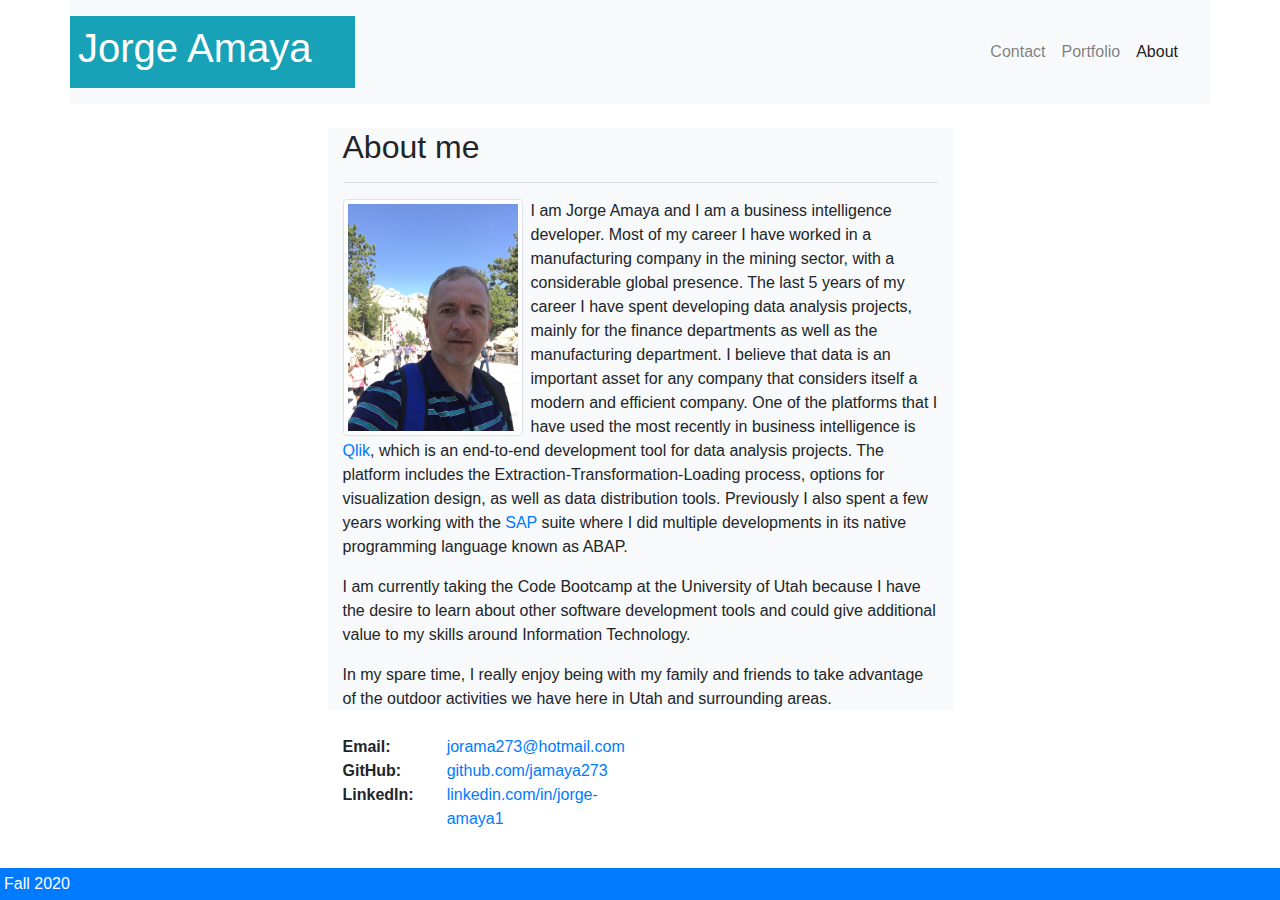
<file: index.html>
<!doctype html>
<html lang="en">

<head>
  <title>Portfolio</title>
  <!-- Required meta tags -->
  <meta charset="utf-8">
  <meta name="viewport" content="width=device-width, initial-scale=1, shrink-to-fit=no">

  <!-- Bootstrap CSS -->
  <link rel="stylesheet" href="https://stackpath.bootstrapcdn.com/bootstrap/4.3.1/css/bootstrap.min.css"
    integrity="sha384-ggOyR0iXCbMQv3Xipma34MD+dH/1fQ784/j6cY/iJTQUOhcWr7x9JvoRxT2MZw1T" crossorigin="anonymous">
  <link rel="stylesheet" href="style.css">
</head>

<body>

  <div class="container">
    <div class="row bg-light">
      <div class="col-sm-3 my-3 bg-info text-white p-2">
        <h1>Jorge Amaya</h1>
      </div>
      <div class="col-sm-9 d-flex p-2 justify-content-end">
        <nav class="navbar navbar-expand-lg navbar-light">

          <button class="navbar-toggler" type="button" data-toggle="collapse" data-target="#navbarSupportedContent"
            aria-controls="navbarSupportedContent" aria-expanded="false" aria-label="Toggle navigation">
            <span class="navbar-toggler-icon"></span>
          </button>

          <div class="collapse navbar-collapse" id="navbarSupportedContent">
            <ul class="navbar-nav mr-auto">
              <li class="nav-item">
                <a class="nav-link" href="contact.html">Contact</a>
              </li>
              <li class="nav-item">
                <a class="nav-link" href="portfolio.html">Portfolio</a>
              </li>

              <li class="nav-item active">
                <a class="nav-link" href="index.html">About<span class="sr-only">(current)</span></a>
              </li>
            </ul>

          </div>

        </nav>
      </div>
    </div>
  </div>



  <div class="row">

    <div class="col-sm-6 offset-sm-3">
      <div class="container my-4 bg-light">
        <header>
          <h2>About me</h2>
          <hr>
        </header>

        <img src="images\Rushmore_ja.JPG" alt="JorgeAmaya" class="img-thumbnail float-left mr-2" width="180px">
        <p>I am Jorge Amaya and I am a business intelligence developer. Most of my career I have worked in a manufacturing
        company in the mining sector, with a considerable global presence. The last 5 years of my career I have spent
        developing data analysis projects, mainly for the finance departments as well as the manufacturing department. I believe
        that data is an important asset for any company that considers itself a modern and efficient company. One of the
        platforms that I have used the most recently in business intelligence is <a href="http://qlik.com/">Qlik</a>, which is an end-to-end
        development tool for data analysis projects. The platform includes the Extraction-Transformation-Loading
        process, options for visualization design, as well as data distribution tools. Previously I also spent a few
        years working with the <a href="http://SAP.com/">SAP</a> suite where I did multiple developments in its native programming language known as
        ABAP.</p> 
        <p>I am currently taking the Code Bootcamp at the University of Utah because I have the desire to learn about
        other software development tools and could give additional value to my skills around Information Technology.</p>
        <p>In my spare time, I really enjoy being with my family and friends to take advantage of the outdoor activities we
        have here in Utah and surrounding areas.</p>

      </div>
    </div>
  </div>


  <div class="row">
    <div class="col-sm-6 offset-sm-3">
      <div class="container ">

        <div class="row">
          <div class="col-sm-2">
            <strong>Email:</strong>
          </div>
          <div class="col-sm-4">
            <a href="mailto:jorama273@hotmail.com">jorama273@hotmail.com</a>
          </div>
        </div>

        <div class="row">
          <div class="col-sm-2">
            <strong>GitHub:</strong>
          </div>
          <div class="col-sm-4">
            <a href="https://github.com/jamaya273">github.com/jamaya273</a>
          </div>
        </div>

        <div class="row">
          <div class="col-sm-2">
            <strong>LinkedIn:</strong>
          </div>
          <div class="col-sm-4">
            <a href="https://www.linkedin.com/in/jorge-amaya1/">linkedin.com/in/jorge-amaya1</a>
          </div>
        </div>
      </div>

    </div>
  </div>

  <div class="fixed-bottom">
    <span class="d-block p-1 bg-primary text-white">Fall 2020</span>
  </div>



  <!-- Optional JavaScript -->
  <!-- jQuery first, then Popper.js, then Bootstrap JS -->
  <script src="https://code.jquery.com/jquery-3.3.1.slim.min.js"
    integrity="sha384-q8i/X+965DzO0rT7abK41JStQIAqVgRVzpbzo5smXKp4YfRvH+8abtTE1Pi6jizo"
    crossorigin="anonymous"></script>
  <script src="https://cdnjs.cloudflare.com/ajax/libs/popper.js/1.14.7/umd/popper.min.js"
    integrity="sha384-UO2eT0CpHqdSJQ6hJty5KVphtPhzWj9WO1clHTMGa3JDZwrnQq4sF86dIHNDz0W1"
    crossorigin="anonymous"></script>
  <script src="https://stackpath.bootstrapcdn.com/bootstrap/4.3.1/js/bootstrap.min.js"
    integrity="sha384-JjSmVgyd0p3pXB1rRibZUAYoIIy6OrQ6VrjIEaFf/nJGzIxFDsf4x0xIM+B07jRM"
    crossorigin="anonymous"></script>
</body>

</html>
</file>
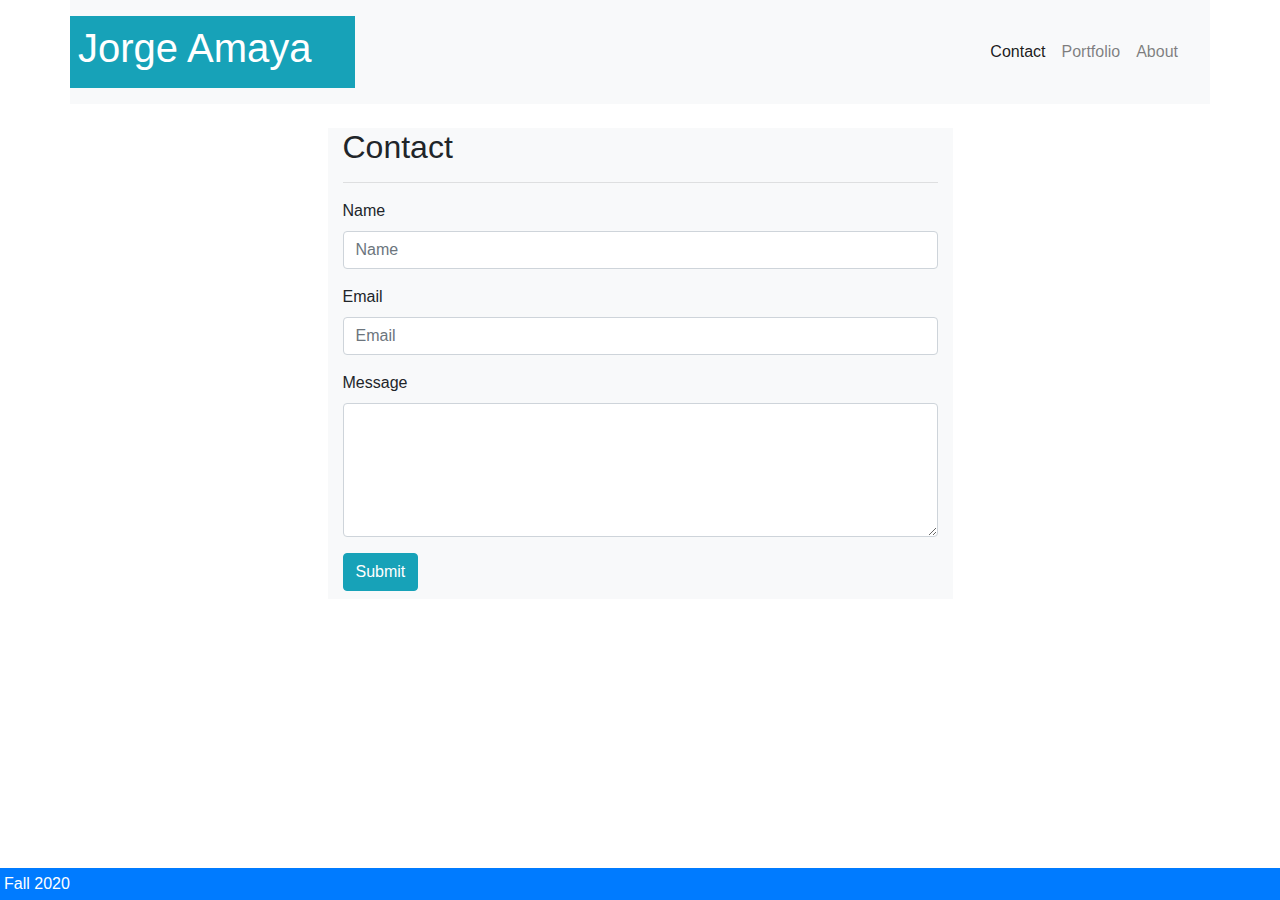
<file: contact.html>
<!doctype html>
<html lang="en">

<head>
  <title>Portfolio</title>
  <!-- Required meta tags -->
  <meta charset="utf-8">
  <meta name="viewport" content="width=device-width, initial-scale=1, shrink-to-fit=no">

  <!-- Bootstrap CSS -->
  <link rel="stylesheet" href="https://stackpath.bootstrapcdn.com/bootstrap/4.3.1/css/bootstrap.min.css"
    integrity="sha384-ggOyR0iXCbMQv3Xipma34MD+dH/1fQ784/j6cY/iJTQUOhcWr7x9JvoRxT2MZw1T" crossorigin="anonymous">
  <link rel="stylesheet" href="style.css">
</head>

<body>

  <div class="container">
    <div class="row bg-light">
      <div class="col-sm-3 my-3 bg-info text-white p-2">
        <h1>Jorge Amaya</h1>
      </div>
      <div class="col-sm-9 d-flex p-2 justify-content-end">
        <nav class="navbar navbar-expand-lg navbar-light">

          <button class="navbar-toggler" type="button" data-toggle="collapse" data-target="#navbarSupportedContent"
            aria-controls="navbarSupportedContent" aria-expanded="false" aria-label="Toggle navigation">
            <span class="navbar-toggler-icon"></span>
          </button>

          <div class="collapse navbar-collapse" id="navbarSupportedContent">
            <ul class="navbar-nav mr-auto">
              <li class="nav-item active">
                <a class="nav-link" href="contact.html">Contact<span class="sr-only">(current)</span></a>
              </li>
              <li class="nav-item">
                <a class="nav-link" href="portfolio.html">Portfolio</a>
              </li>

              <li class="nav-item">
                <a class="nav-link" href="index.html">About</a>
              </li>
            </ul>

          </div>

        </nav>
      </div>
    </div>
  </div>



  <div class="row">

    <div class="col-sm-6 offset-sm-3">
      <div class="container my-4 bg-light">
        <header>
          <h2>Contact</h2>
          <hr>
        </header>

        <form>
          <div class="form-group">
            <label for="formGroupExampleInput">Name</label>
            <input type="text" class="form-control" id="formGroupExampleInput" placeholder="Name">
          </div>
          <div class="form-group">
            <label for="formGroupExampleInput2">Email</label>
            <input type="text" class="form-control" id="formGroupExampleInput2" placeholder="Email">
          </div>
          <div class="form-group">
            <label for="exampleFormControlTextarea1">Message</label>
            <textarea class="form-control" id="exampleFormControlTextarea1" rows="5"></textarea>
          </div>
          <button type="submit" class="btn btn-info mb-2">Submit</button>
        </form>
      </div>
    </div>

  </div>

    
  <div class="fixed-bottom">
    <span class="d-block p-1 bg-primary text-white">Fall 2020</span>
  </div>


  <!-- Optional JavaScript -->
  <!-- jQuery first, then Popper.js, then Bootstrap JS -->
  <script src="https://code.jquery.com/jquery-3.3.1.slim.min.js"
    integrity="sha384-q8i/X+965DzO0rT7abK41JStQIAqVgRVzpbzo5smXKp4YfRvH+8abtTE1Pi6jizo"
    crossorigin="anonymous"></script>
  <script src="https://cdnjs.cloudflare.com/ajax/libs/popper.js/1.14.7/umd/popper.min.js"
    integrity="sha384-UO2eT0CpHqdSJQ6hJty5KVphtPhzWj9WO1clHTMGa3JDZwrnQq4sF86dIHNDz0W1"
    crossorigin="anonymous"></script>
  <script src="https://stackpath.bootstrapcdn.com/bootstrap/4.3.1/js/bootstrap.min.js"
    integrity="sha384-JjSmVgyd0p3pXB1rRibZUAYoIIy6OrQ6VrjIEaFf/nJGzIxFDsf4x0xIM+B07jRM"
    crossorigin="anonymous"></script>
</body>

</html>
</file>
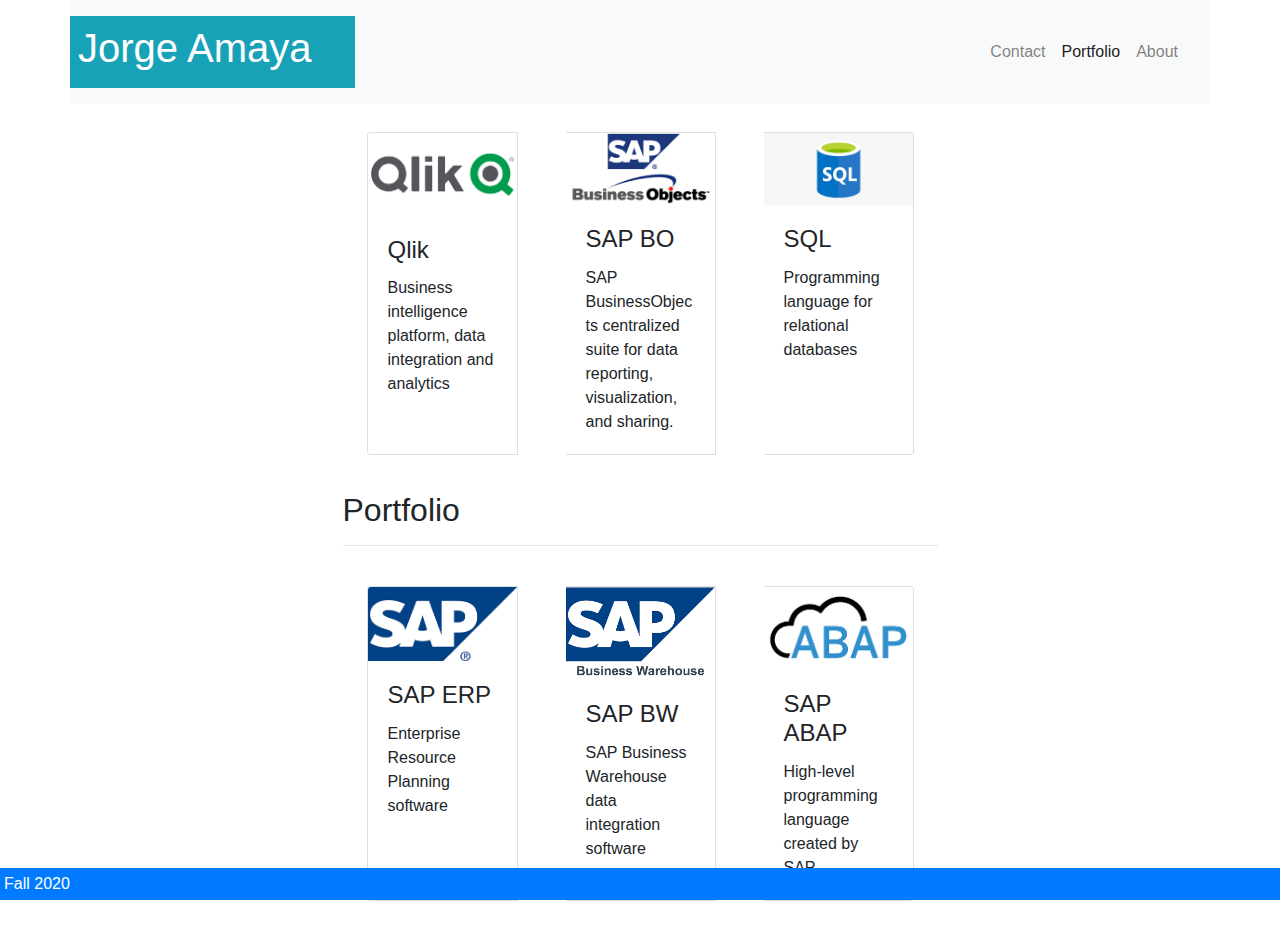
<file: portfolio.html>
<!doctype html>
<html lang="en">

<head>
  <title>Portfolio</title>
  <!-- Required meta tags -->
  <meta charset="utf-8">
  <meta name="viewport" content="width=device-width, initial-scale=1, shrink-to-fit=no">

  <!-- Bootstrap CSS -->
  <link rel="stylesheet" href="https://stackpath.bootstrapcdn.com/bootstrap/4.3.1/css/bootstrap.min.css"
    integrity="sha384-ggOyR0iXCbMQv3Xipma34MD+dH/1fQ784/j6cY/iJTQUOhcWr7x9JvoRxT2MZw1T" crossorigin="anonymous">
  <link rel="stylesheet" href="style.css">
</head>

<body>

  <div class="container">
    <div class="row bg-light">
      <div class="col-sm-3 my-3 bg-info text-white p-2">
        <h1>Jorge Amaya</h1>
      </div>
      <div class="col-sm-9 d-flex p-2 justify-content-end">
        <nav class="navbar navbar-expand-lg navbar-light">

          <button class="navbar-toggler" type="button" data-toggle="collapse" data-target="#navbarSupportedContent"
            aria-controls="navbarSupportedContent" aria-expanded="false" aria-label="Toggle navigation">
            <span class="navbar-toggler-icon"></span>
          </button>

          <div class="collapse navbar-collapse" id="navbarSupportedContent">
            <ul class="navbar-nav mr-auto">
              <li class="nav-item">
                <a class="nav-link" href="contact.html">Contact</a>
              </li>
              <li class="nav-item active">
                <a class="nav-link" href="portfolio.html">Portfolio<span class="sr-only">(current)</span></a>
              </li>

              <li class="nav-item">
                <a class="nav-link" href="index.html">About</a>
              </li>
            </ul>

          </div>

        </nav>
      </div>
    </div>
  </div>

  <div class="row">
    <div class="col-sm-3">
    </div>
    <div class="col-sm-6">
      <div class="container my-1">
        <div class="card-group">
          <div class="card m-4">
            <img class="card-img-top" src="images\Qlik.png" alt="Card image cap">
            <div class="card-body">
              <h4 class="card-title">Qlik</h4>
              <p class="card-text">Business intelligence platform, data integration and analytics</p>
            </div>
          </div>
          <div class="card m-4">
            <img class="card-img-top" src="images\SAPBO.png" alt="Card image cap">
            <div class="card-body">
              <h4 class="card-title">SAP BO</h4>
              <p class="card-text">SAP BusinessObjects centralized suite for data reporting, visualization, and sharing.
              </p>
            </div>
          </div>
          <div class="card m-4">
            <img class="card-img-top" src="images\SQL.png" alt="Card image cap">
            <div class="card-body">
              <h4 class="card-title">SQL</h4>
              <p class="card-text">Programming language for relational databases</p>
            </div>
          </div>
        </div>
      </div>
    </div>
  </div>


  <div class="row">
    <div class="col-sm-3">
    </div>
    <div class="col-sm-6">

      <div class="container my-2">
        <header>
          <h2>Portfolio</h2>
          <hr>
        </header>
        <div class="card-group">
          <div class="card m-4">
            <img class="card-img-top" src="images\SAPERP.png" alt="SAP ERP logo">
            <div class="card-body">
              <h4 class="card-title">SAP ERP</h4>
              <p class="card-text">Enterprise Resource Planning software</p>
            </div>
          </div>
          <div class="card m-4">
            <img class="card-img-top" src="images\SAPBW.png" alt="Card image cap">
            <div class="card-body">
              <h4 class="card-title">SAP BW</h4>
              <p class="card-text">SAP Business Warehouse data integration software</p>
            </div>
          </div>
          <div class="card m-4">
            <img class="card-img-top" src="images\SAPABAP.png" alt="Card image cap">
            <div class="card-body">
              <h4 class="card-title">SAP ABAP</h4>
              <p class="card-text">High-level programming language created by SAP</p>
            </div>
          </div>
        </div>
      </div>

    </div>
    <div class="fixed-bottom">
      <span class="d-block p-1 bg-primary text-white">Fall 2020</span>
    </div>
  </div>
  <!-- Optional JavaScript -->
  <!-- jQuery first, then Popper.js, then Bootstrap JS -->
  <script src="https://code.jquery.com/jquery-3.3.1.slim.min.js"
    integrity="sha384-q8i/X+965DzO0rT7abK41JStQIAqVgRVzpbzo5smXKp4YfRvH+8abtTE1Pi6jizo"
    crossorigin="anonymous"></script>
  <script src="https://cdnjs.cloudflare.com/ajax/libs/popper.js/1.14.7/umd/popper.min.js"
    integrity="sha384-UO2eT0CpHqdSJQ6hJty5KVphtPhzWj9WO1clHTMGa3JDZwrnQq4sF86dIHNDz0W1"
    crossorigin="anonymous"></script>
  <script src="https://stackpath.bootstrapcdn.com/bootstrap/4.3.1/js/bootstrap.min.js"
    integrity="sha384-JjSmVgyd0p3pXB1rRibZUAYoIIy6OrQ6VrjIEaFf/nJGzIxFDsf4x0xIM+B07jRM"
    crossorigin="anonymous"></script>
</body>

</html>
</file>
<file: style.css>
.stickyfooter{
    flex-shrink: 0;
}
</file>
